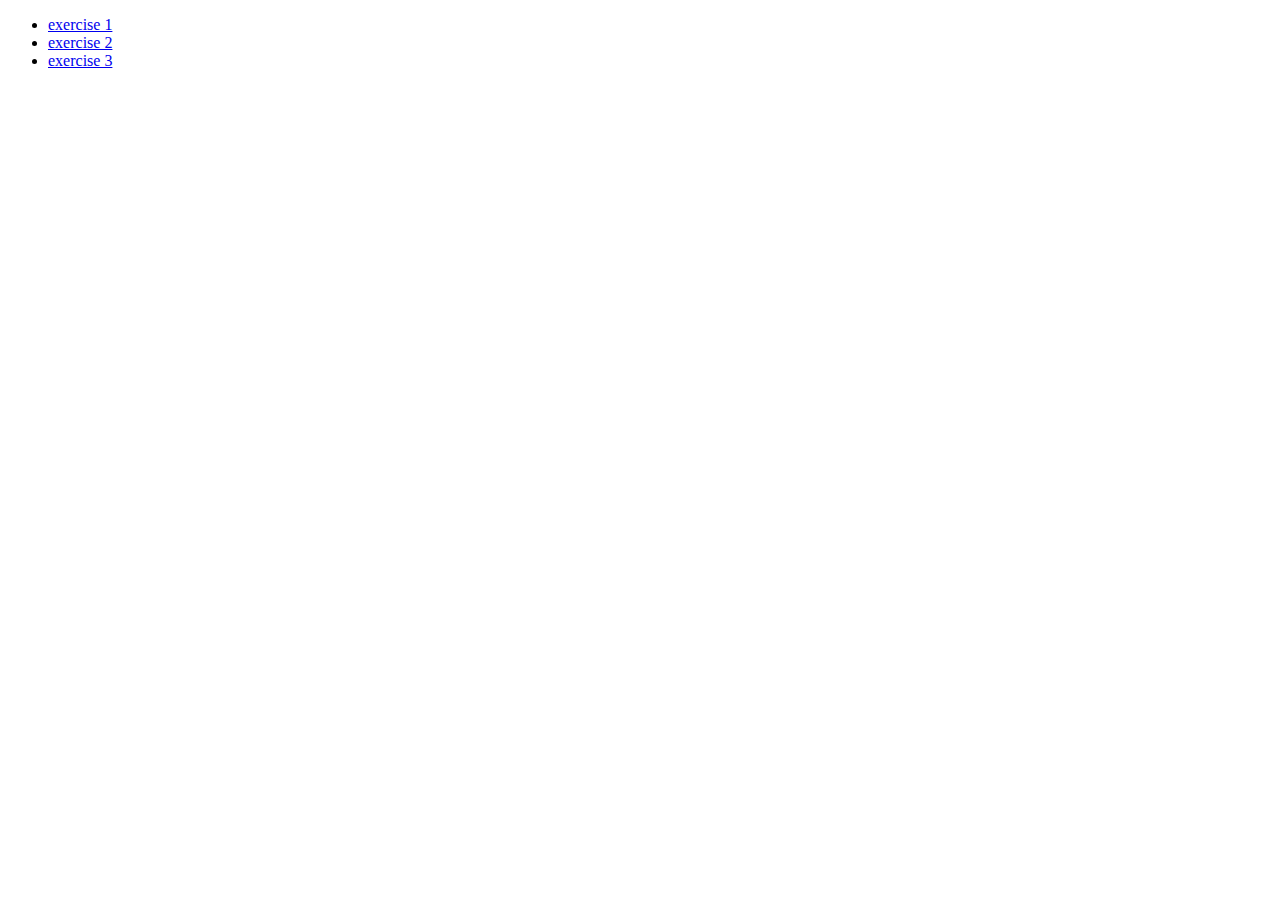
<file: index.html>
<!DOCTYPE html>
<html lang="en">
  <head>
    <meta charset="UTF-8" />
    <title></title>
    <style>
      .wrapper {
        display: list-item;
      }
    </style>
  </head>
  <body>
    <div class="wrapper">
      <ul>
        <li>
          <a href="ex1/index.html">exercise 1</a>
        </li>
        <li>
          <a href="ex2/index.html">exercise 2</a>
        </li>
        <li>
          <a href="ex3/index.html">exercise 3</a>
        </li>
      </ul>
    </div>
  </body>
</html>
</file>
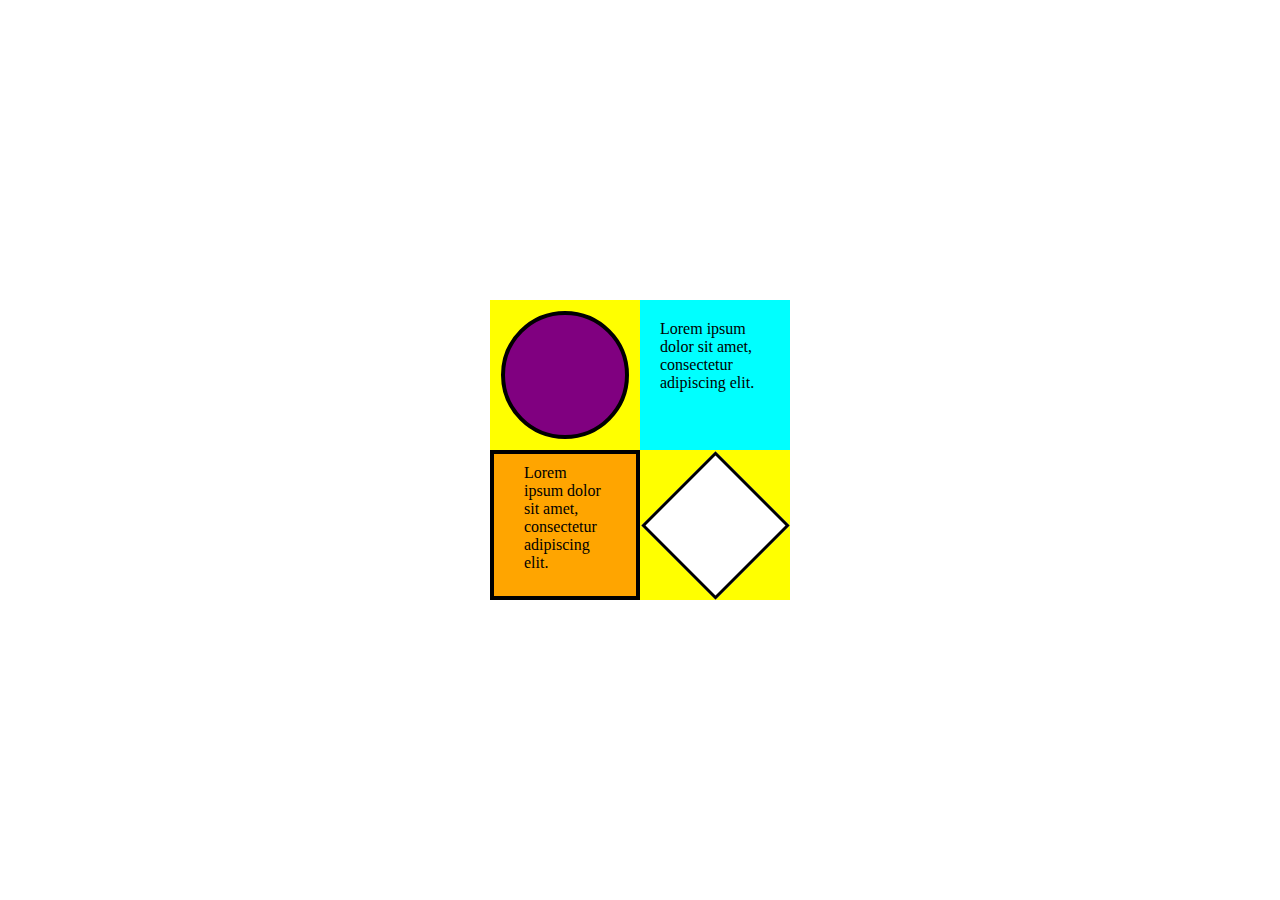
<file: ex1/index.html>
<!DOCTYPE html>
<html lang="en">
  <head>
    <meta charset="UTF-8" />
    <title></title>
    <link rel="stylesheet" href="style.css" media="all" />
  </head>
  <body class="centervh">
    <div class="container">
      <div class="item item-1 centervh">
        <div class="circle"></div>
      </div>
      <div class="item item-2">
        Lorem ipsum dolor sit amet, consectetur adipiscing elit.
      </div>
      <div class="item item-3">
        Lorem ipsum dolor sit amet, consectetur adipiscing elit.
      </div>
      <div class="item item-4 centervh">
        <div class="rhombus"></div>
      </div>
    </div>
  </body>
</html>
</file>
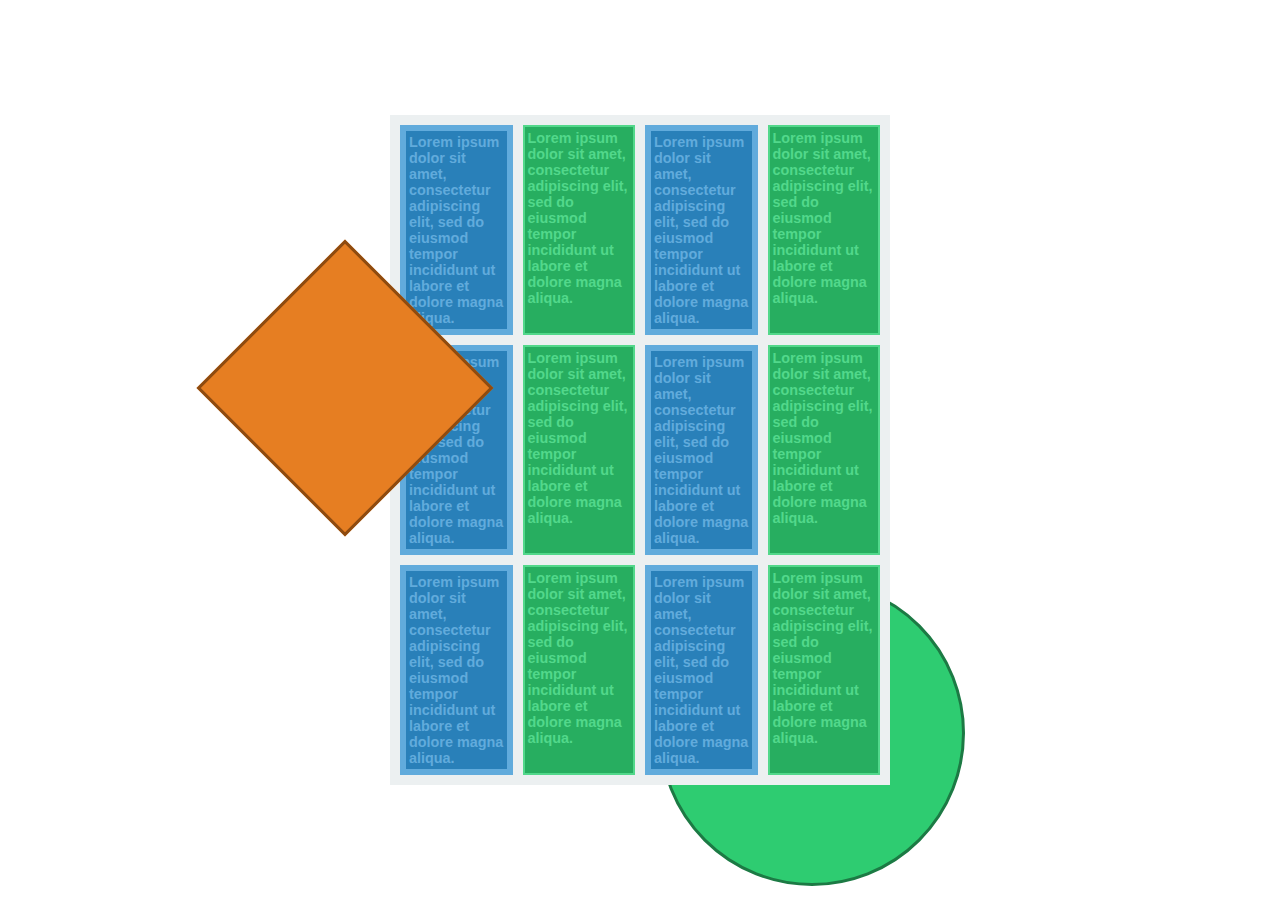
<file: ex2/index.html>
<!DOCTYPE html>
<html lang="en">
  <head>
    <meta charset="UTF-8" />
    <title></title>
    <link rel="stylesheet" href="style.css" media="all" />
    <meta name="viewport" content="width=device-width, initial-scale=1.0" />
  </head>

  <body class="">
    <div class="wrapper">
      <div class="container">
        <div class="rhombus"></div>
        <div class="circle"></div>
        <div class="items">
          <div class="item">
            Lorem ipsum dolor sit amet, consectetur adipiscing elit, sed do
            eiusmod tempor incididunt ut labore et dolore magna aliqua.
          </div>
          <div class="item">
            Lorem ipsum dolor sit amet, consectetur adipiscing elit, sed do
            eiusmod tempor incididunt ut labore et dolore magna aliqua.
          </div>
          <div class="item">
            Lorem ipsum dolor sit amet, consectetur adipiscing elit, sed do
            eiusmod tempor incididunt ut labore et dolore magna aliqua.
          </div>
          <div class="item">
            Lorem ipsum dolor sit amet, consectetur adipiscing elit, sed do
            eiusmod tempor incididunt ut labore et dolore magna aliqua.
          </div>
          <div class="item">
            Lorem ipsum dolor sit amet, consectetur adipiscing elit, sed do
            eiusmod tempor incididunt ut labore et dolore magna aliqua.
          </div>
          <div class="item">
            Lorem ipsum dolor sit amet, consectetur adipiscing elit, sed do
            eiusmod tempor incididunt ut labore et dolore magna aliqua.
          </div>
          <div class="item">
            Lorem ipsum dolor sit amet, consectetur adipiscing elit, sed do
            eiusmod tempor incididunt ut labore et dolore magna aliqua.
          </div>
          <div class="item">
            Lorem ipsum dolor sit amet, consectetur adipiscing elit, sed do
            eiusmod tempor incididunt ut labore et dolore magna aliqua.
          </div>
          <div class="item">
            Lorem ipsum dolor sit amet, consectetur adipiscing elit, sed do
            eiusmod tempor incididunt ut labore et dolore magna aliqua.
          </div>
          <div class="item">
            Lorem ipsum dolor sit amet, consectetur adipiscing elit, sed do
            eiusmod tempor incididunt ut labore et dolore magna aliqua.
          </div>
          <div class="item">
            Lorem ipsum dolor sit amet, consectetur adipiscing elit, sed do
            eiusmod tempor incididunt ut labore et dolore magna aliqua.
          </div>
          <div class="item">
            Lorem ipsum dolor sit amet, consectetur adipiscing elit, sed do
            eiusmod tempor incididunt ut labore et dolore magna aliqua.
          </div>
        </div>
      </div>
    </div>
  </body>
</html>
</file>
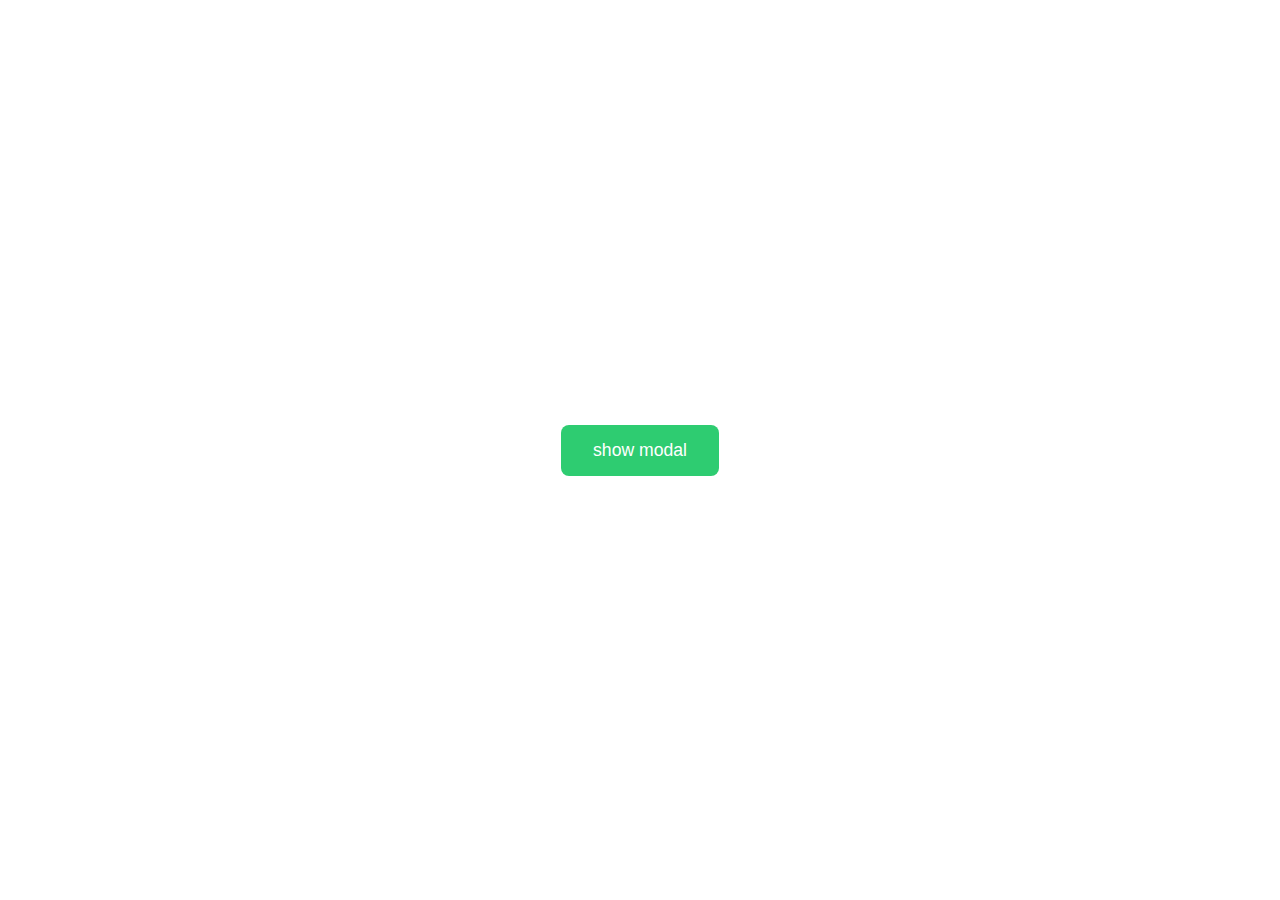
<file: ex3/index.html>
<!DOCTYPE html>
<html lang="en">
  <head>
    <meta charset="UTF-8" />
    <title></title>
    <link rel="stylesheet" href="style.css" media="all" />
    <link rel="stylesheet" href="modal.css" media="all" />
  </head>
  <body>
    <div class="wrapper">
      <div class="models">
        <button class="btn-success modal-btn-show">show modal</button>
        <div class="modal-wrapper modal-hide">
          <div class="modal-content">
            <div class="modal-btn-close"></div>
            <h1>hello, world</h1>
          </div>
        </div>
      </div>
    </div>
    <script src="modal.js"></script>
  </body>
</html>
</file>
<file: ex1/style.css>
html,
body {
  height: 100%;
}

body {
  margin: 0;
}

.centervh {
  display: flex;
  align-items: center;
  justify-content: center;
}

.container {
  position: relative;
  display: grid;
  height: 300px;
  width: 300px;
  background-color: green;
  grid-template-columns: 1fr 1fr;
}

.item {
  background-color: red;
  width: 150px;
  height: 150px;
}

.item-1 {
  background-color: yellow;
}

.item-2 {
  box-sizing: border-box;
  padding: 20px;
  background-color: cyan;
}

.item-3 {
  border: 4px solid black;
  box-sizing: border-box;
  padding: 10px 30px 10px 30px;
  background-color: orange;
}

.item-4 {
  background-color: yellow;
}

.circle {
  border: 4px solid black;
  border-radius: 100%;
  width: 80%;
  height: 80%;
  background-color: purple;
}
.rhombus {
  box-sizing: border-box;
  position: relative;
  display: block;
  transform: rotate(45deg) scale(var(--ggs, 1));
  width: 70%;
  height: 70%;
  border: black 3px solid;
  background-color: white;
}
</file>
<file: ex2/style.css>
html,
body {
  height: 100%;
  overflow-x: hidden;
}

body {
  margin: 0;
  font-family: Arial;
}

.wrapper {
  display: grid;
  height: 100%;
  grid-template-columns: 1fr;
  grid-template-rows: 100vh;
  align-items: center;
  justify-items: center;
  margin: auto auto;
}

.container {
  width: 500px;
  background-color: #ecf0f1;
  position: relative;
}

.items {
  position: relative;
  display: grid;
  grid-gap: 10px;
  box-sizing: border-box;
  padding: 10px;
  column-gap: 10px;
  grid-template-columns: 1fr 1fr 1fr 1fr;
  z-index: 1;
}

.item {
  box-sizing: border-box;
  padding: 3px;
  font-size: 0.9em;
}

.item:nth-child(even) {
  border: 2px solid #52d88b;
  background-color: #27ae60;
  color: #52d88b;
  font-weight: bold;
}

.item:nth-child(odd) {
  border: 6px solid #61abdc;
  background-color: #2980b9;
  color: #61abdc;
  font-weight: bold;
}

.circle {
  border: 3px solid #1c7a44;
  border-radius: 100%;
  width: 300px;
  height: 300px;
  background-color: #2ecc71;
  position: absolute;
  bottom: -15%;
  right: -15%;
  z-index: -1;
}

.rhombus {
  box-sizing: border-box;
  position: absolute;
  display: block;
  top: 25%;
  left: -30%;
  transform: rotate(45deg) scale(var(--ggs, 1));
  width: 210px;
  height: 210px;
  border: #8e4b10 3px solid;
  background-color: #e67e22;
  z-index: 2;
}

@media screen and (max-width: 500px) {
  .container {
    width: 100%;
  }
  .items {
    grid-template-columns: 1fr;
    width: 92%;
    margin: 0 4%;
  }
  .rhombus {
    transform: none;
    position: inherit;
    top: 0;
    left: 0;
    width: 92%;
    margin: 2% 4% 2% 4%;
    z-index: 0;
    border-radius: 20px;
  }
  .circle {
    position: inherit;
    top: 0;
    bottom: 0;
    right: 0;
    z-index: 0;
    border-radius: 20px;
    width: 92%;
    margin: 0 4%;
  }
  .wrapper {
    display: block;
  }
}
</file>
<file: ex3/style.css>
body,
head {
  margin: 0;
  padding: 0;
  color: #333;
  font-family: Arial;
}

.wrapper {
  height: 100vh;
  display: flex;
  align-items: center;
  justify-content: center;
}

button.btn-success {
  display: inline-block;
  background-color: #2ecc71;
  color: #fff;
  border: none;
  border-radius: 8px;

  padding: 15px 32px;
  text-align: center;
  text-decoration: none;

  font-size: 1.1em;

  cursor: pointer;
}

button.btn-success:hover {
  background-color: #1c7a44;
}
</file>
<file: ex3/modal.css>
.modal-wrapper {
  position: fixed;
  top: 0;
  right: 0;
  bottom: 0;
  left: 0;
  z-index: 1000;

  overflow-x: hidden;
  overflow-y: auto;

  background: rgba(0, 0, 0, 0.5);
}

.modal-hide {
  display: none;
}

.modal-content {
  top: 50%;
  left: 50%;
  width: 250px;
  height: 250px;
  background: white;
  position: absolute;
  transform: translate(-50%, -50%);
  padding: 25px;
}

.modal-btn-close::after {
  content: "❌";
  position: fixed;
  top: 10px;
  right: 10px;
  user-select: none;
  font-size: 1.5em;
  color: #ff8b65;
}
</file>
